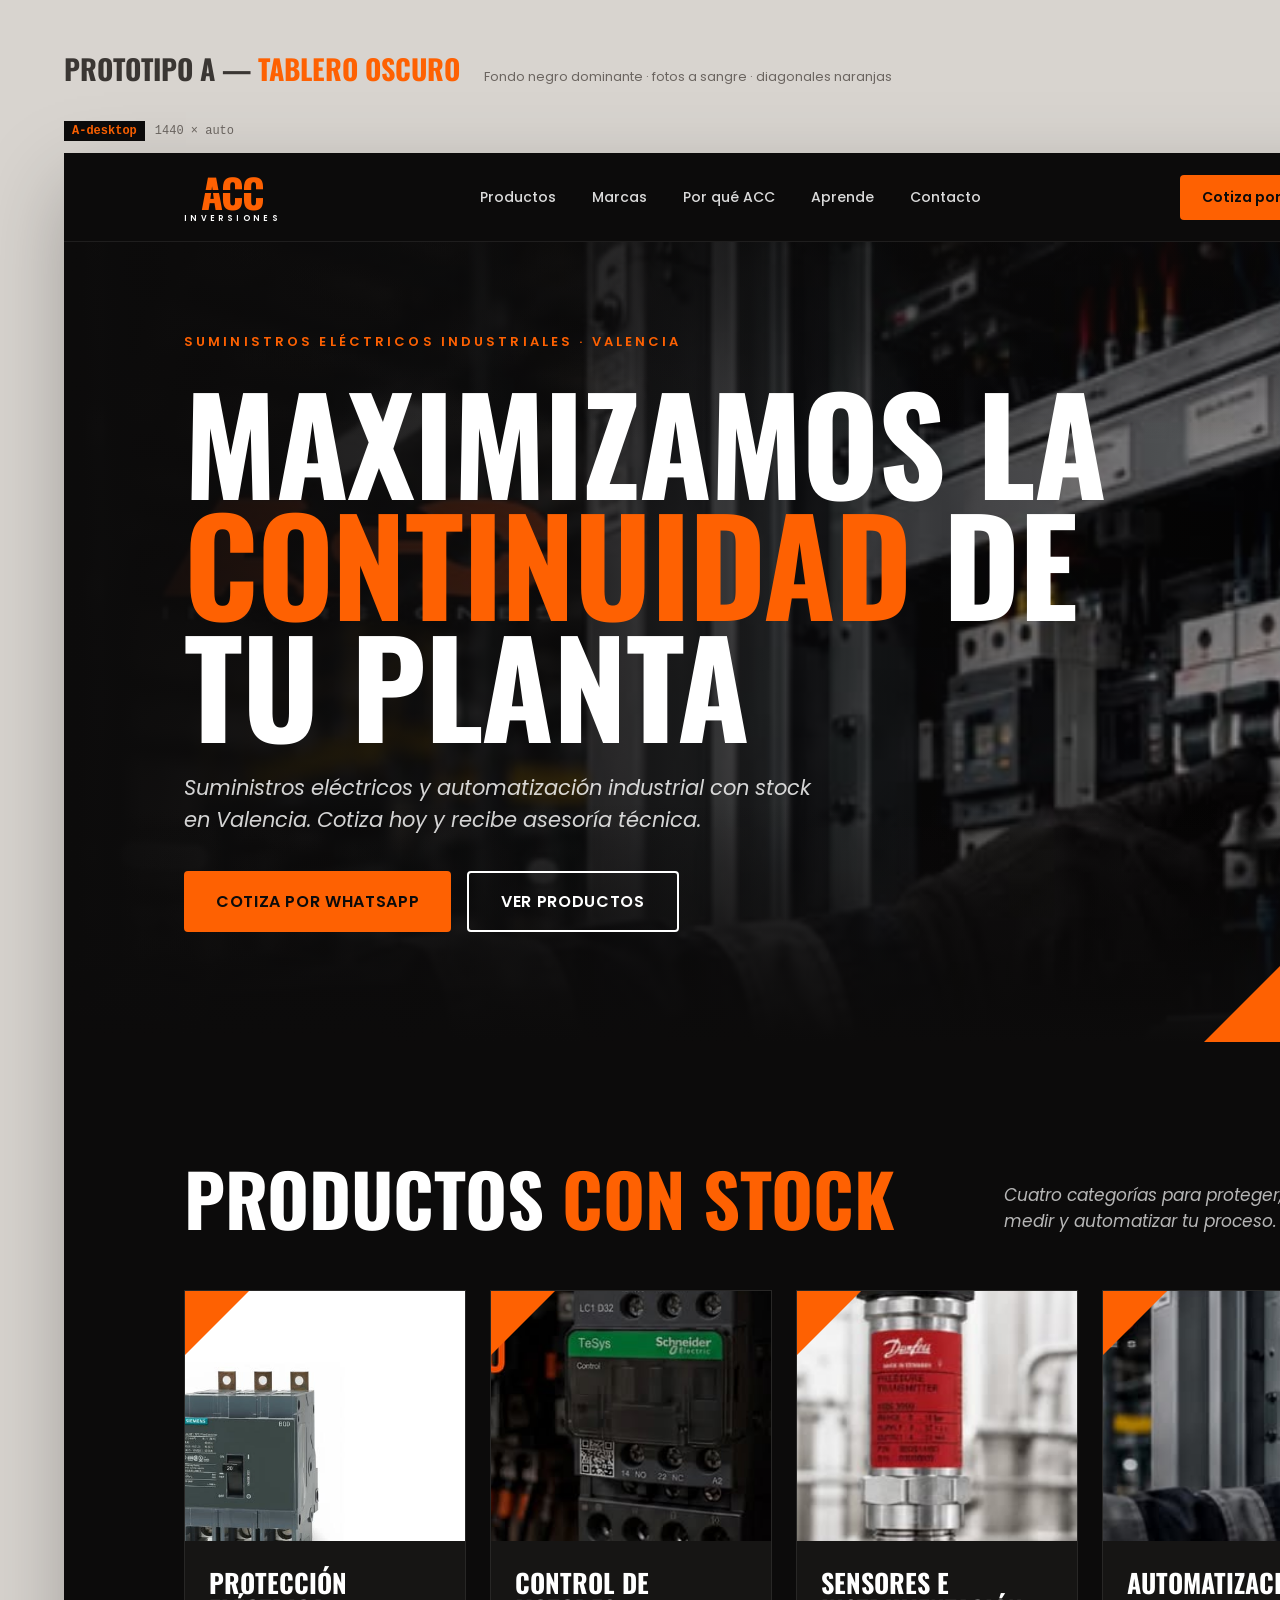
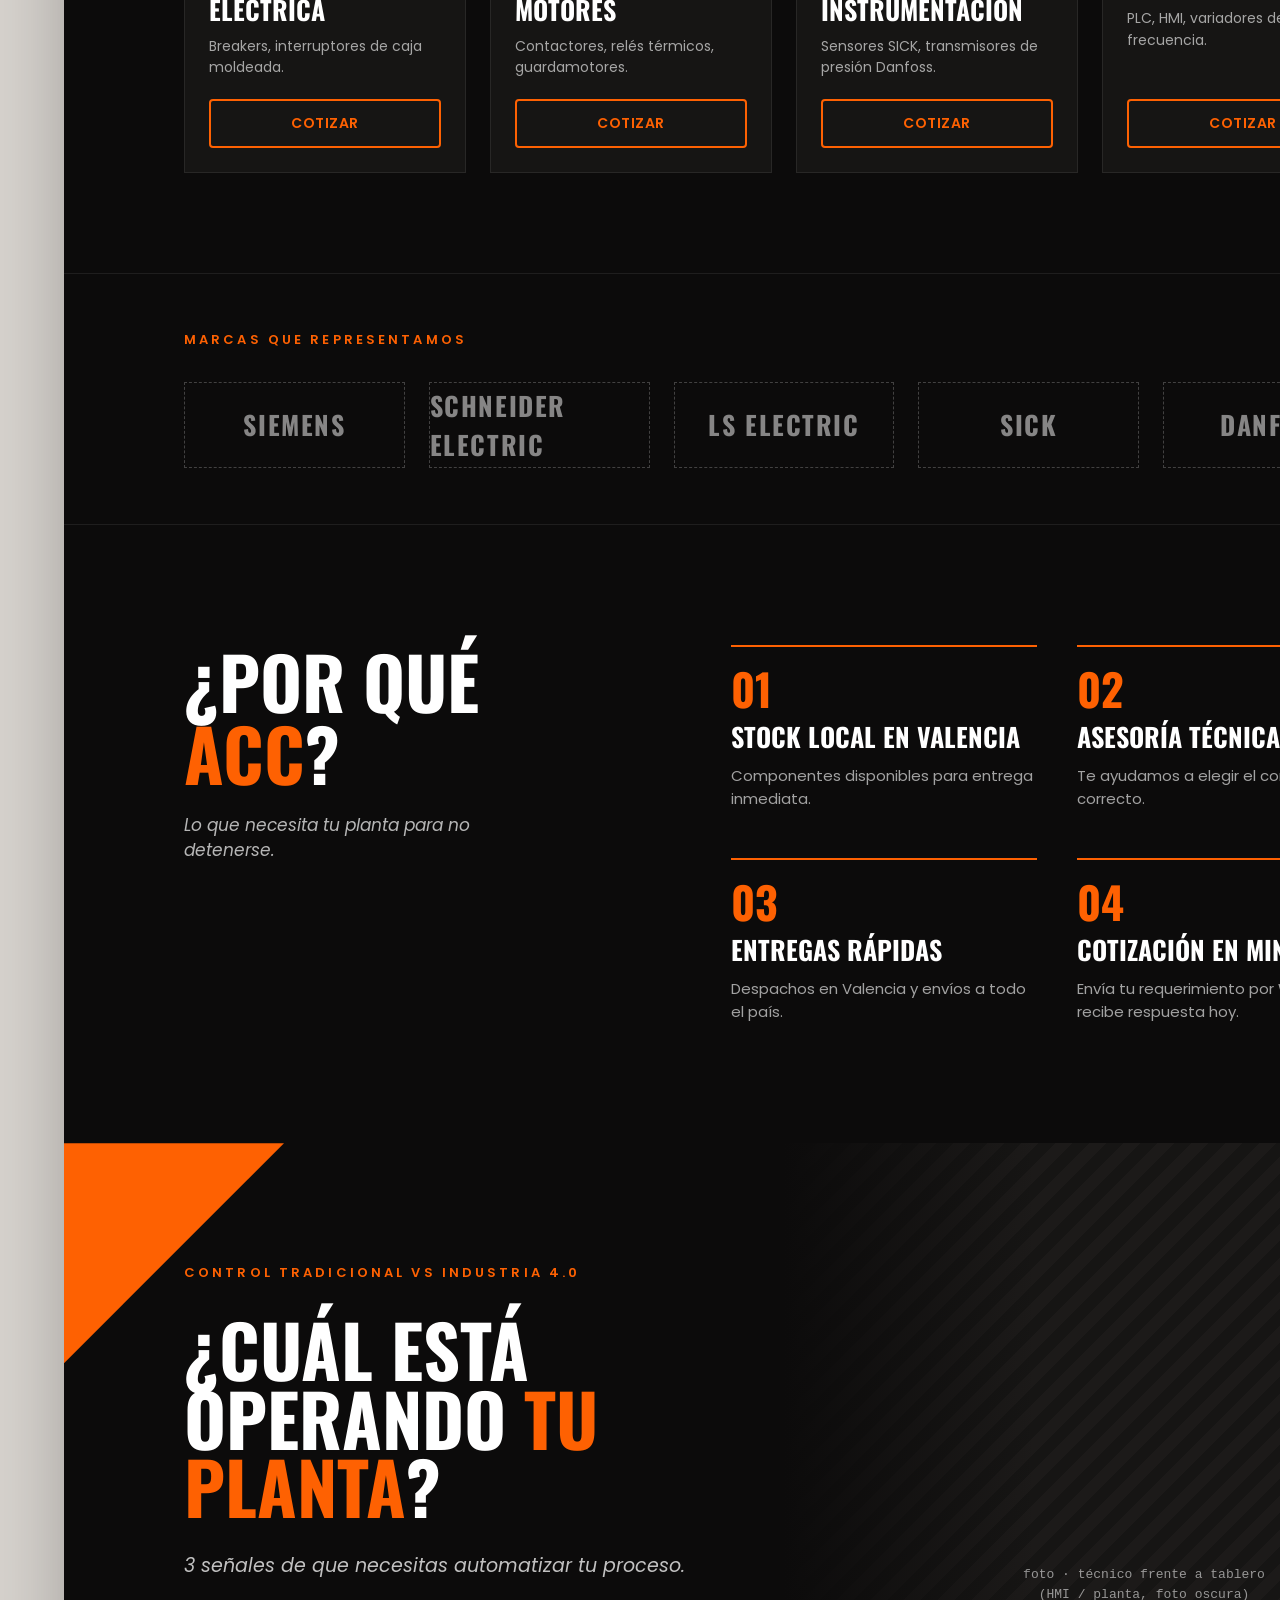
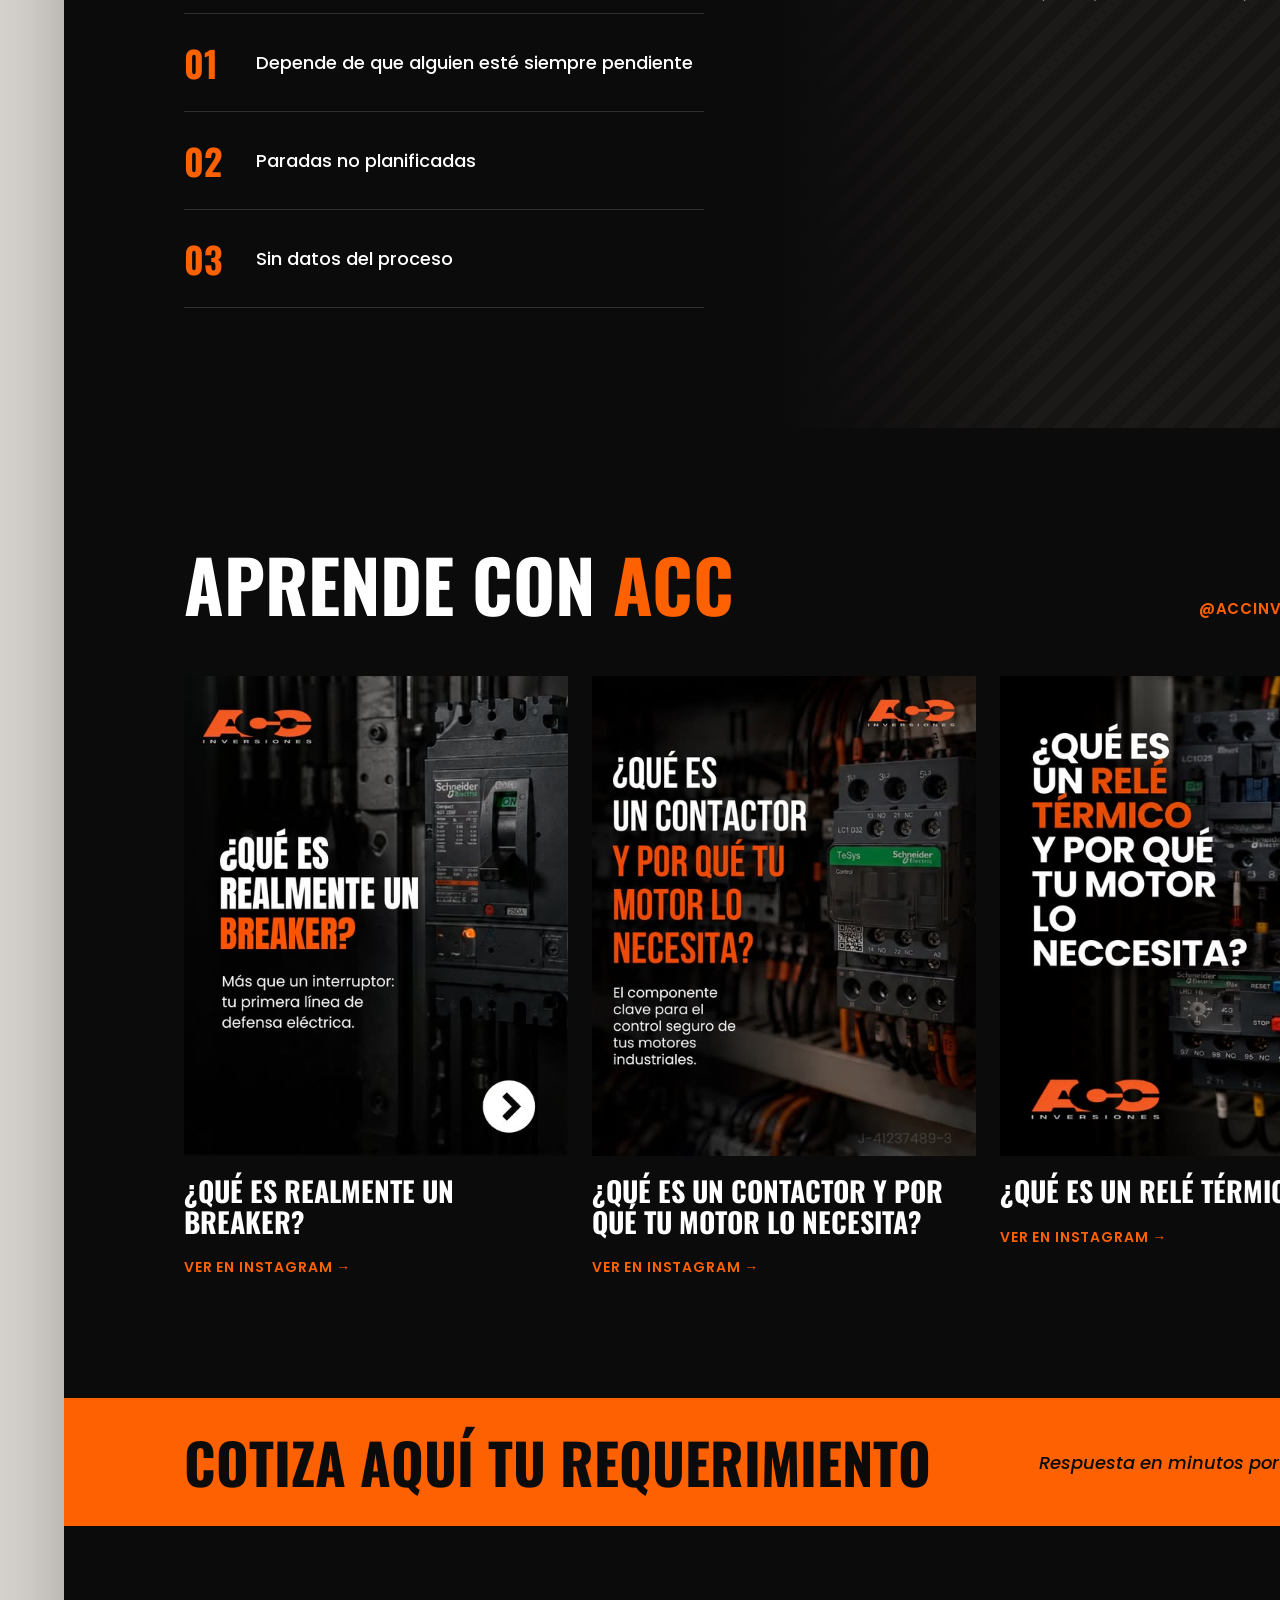
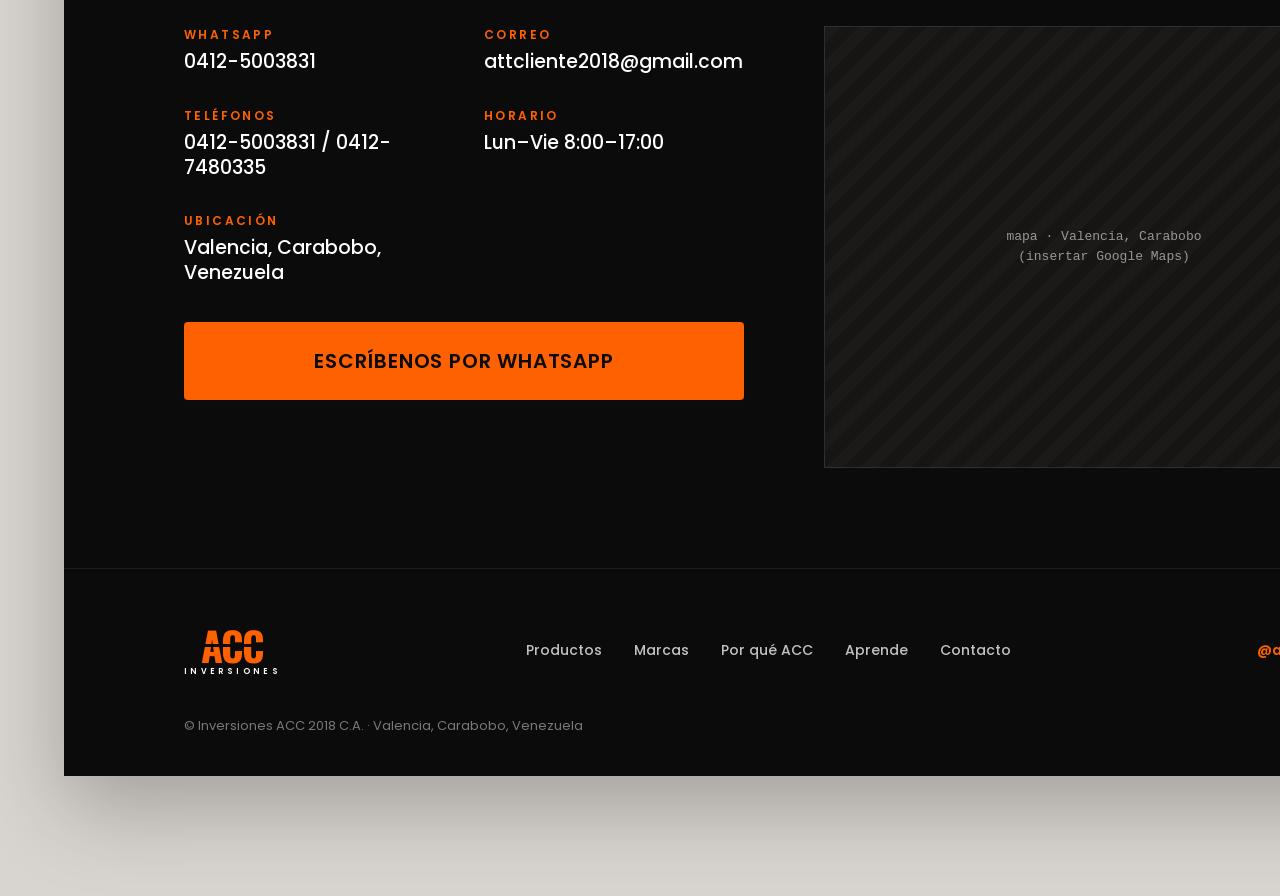
<file: design/reference.html>
<!DOCTYPE html>
<html><head>
<meta charset="utf-8">
<meta name="viewport" content="width=device-width, initial-scale=1">









<link rel="preconnect" href="https://fonts.googleapis.com"><link rel="preconnect" href="https://fonts.gstatic.com" crossorigin><link href="https://fonts.googleapis.com/css2?family=Oswald:wght@700&family=Poppins:ital,wght@0,400;0,500;0,600;1,400;1,500&display=swap" rel="stylesheet">

</head>
<body>

<helmet>
<title>ACC Landing A — design reference</title>
<link rel="preconnect" href="https://fonts.googleapis.com">

<style>
body{margin:0;background:#D8D4CF;font-family:Poppins,sans-serif;-webkit-font-smoothing:antialiased}
a{color:#FE6102;text-decoration:none}a:hover{color:#FF7E07}
</style>

<section style="padding:48px 64px 120px;display:flex;flex-direction:column;gap:32px">
  <div style="display:flex;align-items:baseline;gap:24px;font-family:Poppins;color:#3a3633">
    <div style="font-family:Oswald;font-weight:700;font-size:28px;text-transform:uppercase">Prototipo A — <span style="color:#FE6102">Tablero oscuro</span></div>
    <div style="font-size:13px;color:#6b6560">Fondo negro dominante · fotos a sangre · diagonales naranjas</div>
    <div style="margin-left:auto;display:flex;gap:16px;font-size:13px;font-weight:500;flex:none;white-space:nowrap"></div>
  </div>
  <div style="display:flex;gap:64px;align-items:flex-start">

    <!-- ================= A-DESKTOP ================= -->
    <div id="A-desktop" style="display:flex;flex-direction:column;gap:12px;flex:none">
      <div style="font-family:ui-monospace,Menlo,monospace;font-size:12px;color:#6b6560;display:flex;gap:10px;align-items:center"><span style="background:#0C0B0B;color:#FE6102;padding:3px 8px;font-weight:600">A-desktop</span>1440 × auto</div>
      <div data-screen-label="A-desktop" style="width:1440px;background:#0C0B0B;color:#fff;font-family:Poppins,sans-serif;overflow:hidden;box-shadow:0 30px 80px rgba(0,0,0,.25)">

        <!-- nav -->
        <div style="height:88px;padding:0 120px;display:flex;align-items:center;justify-content:space-between;border-bottom:1px solid rgba(255,255,255,.08);position:relative;z-index:2">
          <div style="display:flex;flex-direction:column;align-items:center;line-height:1">
            <div style="position:relative;font-family:Oswald;font-weight:700;font-size:40px;color:#FE6102;letter-spacing:-0.04em;line-height:1">ACC<div style="position:absolute;left:0;right:0;top:47%;height:3px;background:#0C0B0B"></div></div>
            <div style="font-size:8px;font-weight:600;letter-spacing:0.42em;color:#fff;margin-top:3px">INVERSIONES</div>
          </div>
          <div style="display:flex;gap:36px;font-size:14px;font-weight:500;color:rgba(255,255,255,.85)">
            <a href="#" style="color:inherit">Productos</a><a href="#" style="color:inherit">Marcas</a><a href="#" style="color:inherit">Por qué ACC</a><a href="#" style="color:inherit">Aprende</a><a href="#" style="color:inherit">Contacto</a>
          </div>
          <a href="#" style="background:#FE6102;color:#0C0B0B;font-weight:600;font-size:14px;padding:12px 22px;border-radius:4px">Cotiza por WhatsApp</a>
        </div>

        <!-- hero -->
        <div style="position:relative;height:800px;overflow:hidden">
          <img src="../img/tablero-control.jpg" alt="Tablero eléctrico industrial" style="position:absolute;inset:0;width:100%;height:100%;object-fit:cover;object-position:50% 0%">
          <div style="position:absolute;inset:0;background:linear-gradient(90deg,#0C0B0B 0%,rgba(12,11,11,.78) 38%,rgba(12,11,11,.1) 100%)"></div>
          <div style="position:absolute;inset:0;background:linear-gradient(180deg,rgba(12,11,11,.45) 0%,rgba(12,11,11,0) 25%,rgba(12,11,11,0) 70%,#0C0B0B 100%)"></div>
          <div style="position:absolute;left:120px;bottom:110px;max-width:980px;display:flex;flex-direction:column;gap:28px">
            <div style="font-size:13px;font-weight:600;letter-spacing:0.24em;color:#FE6102;text-transform:uppercase">Suministros eléctricos industriales · Valencia</div>
            <h1 style="margin:0;font-family:Oswald;font-weight:700;font-size:132px;line-height:0.92;text-transform:uppercase;letter-spacing:-0.01em">Maximizamos la <span style="color:#FE6102">continuidad</span> de tu planta</h1>
            <p style="margin:0;font-style:italic;font-size:21px;line-height:1.5;color:rgba(255,255,255,.82);max-width:640px">Suministros eléctricos y automatización industrial con stock en Valencia. Cotiza hoy y recibe asesoría técnica.</p>
            <div style="display:flex;gap:16px;margin-top:8px">
              <a href="#" style="background:#FE6102;color:#0C0B0B;font-weight:600;font-size:16px;padding:18px 32px;border-radius:4px;text-transform:uppercase;letter-spacing:0.04em">Cotiza por WhatsApp</a>
              <a href="#" style="border:2px solid #fff;color:#fff;font-weight:600;font-size:16px;padding:16px 32px;border-radius:4px;text-transform:uppercase;letter-spacing:0.04em">Ver productos</a>
            </div>
          </div>
          <div style="position:absolute;right:0;bottom:0;width:300px;height:300px;background:#FE6102;clip-path:polygon(100% 0,100% 100%,0 100%)"></div>
        </div>

        <!-- productos -->
        <div style="padding:120px 120px 100px;display:flex;flex-direction:column;gap:56px">
          <div style="display:flex;justify-content:space-between;align-items:flex-end;gap:40px">
            <h2 style="margin:0;font-family:Oswald;font-weight:700;font-size:72px;line-height:1;text-transform:uppercase">Productos <span style="color:#FE6102">con stock</span></h2>
            <p style="margin:0;font-style:italic;font-size:17px;color:rgba(255,255,255,.7);max-width:380px;line-height:1.5">Cuatro categorías para proteger, controlar, medir y automatizar tu proceso.</p>
          </div>
          <div style="display:grid;grid-template-columns:repeat(4,minmax(0,1fr));gap:24px">
            
              <div style="background:#161514;border:1px solid rgba(255,255,255,.08);position:relative;overflow:hidden;display:flex;flex-direction:column">
                <div style="height:250px;overflow:hidden;background:#E9E5E1;position:relative"><img src="../img/breaker-caja-moldeada.jpg" alt="Protección eléctrica" style="width:100%;height:100%;object-fit:cover;transform:scale(1.15);transform-origin:50% 60%"></div>
                <div style="position:absolute;top:0;left:0;width:64px;height:64px;background:#FE6102;clip-path:polygon(0 0,100% 0,0 100%)"></div>
                <div style="padding:28px 24px 24px;display:flex;flex-direction:column;gap:12px;flex:1">
                  <div style="font-family:Oswald;font-weight:700;font-size:26px;line-height:1.05;text-transform:uppercase">Protección eléctrica</div>
                  <div style="font-size:14px;line-height:1.55;color:rgba(255,255,255,.62);flex:1">Breakers, interruptores de caja moldeada.</div>
                  <a href="#" style="border:2px solid #FE6102;color:#FE6102;font-weight:600;font-size:14px;padding:12px;text-align:center;border-radius:4px;text-transform:uppercase;letter-spacing:0.04em;margin-top:8px">Cotizar</a>
                </div>
              </div>
            
              <div style="background:#161514;border:1px solid rgba(255,255,255,.08);position:relative;overflow:hidden;display:flex;flex-direction:column">
                <div style="height:250px;overflow:hidden;background:#E9E5E1;position:relative"><img src="../img/contactor.jpg" alt="Control de motores" style="width:100%;height:100%;object-fit:cover;transform:scale(1.9);transform-origin:100% 45%"></div>
                <div style="position:absolute;top:0;left:0;width:64px;height:64px;background:#FE6102;clip-path:polygon(0 0,100% 0,0 100%)"></div>
                <div style="padding:28px 24px 24px;display:flex;flex-direction:column;gap:12px;flex:1">
                  <div style="font-family:Oswald;font-weight:700;font-size:26px;line-height:1.05;text-transform:uppercase">Control de motores</div>
                  <div style="font-size:14px;line-height:1.55;color:rgba(255,255,255,.62);flex:1">Contactores, relés térmicos, guardamotores.</div>
                  <a href="#" style="border:2px solid #FE6102;color:#FE6102;font-weight:600;font-size:14px;padding:12px;text-align:center;border-radius:4px;text-transform:uppercase;letter-spacing:0.04em;margin-top:8px">Cotizar</a>
                </div>
              </div>
            
              <div style="background:#161514;border:1px solid rgba(255,255,255,.08);position:relative;overflow:hidden;display:flex;flex-direction:column">
                <div style="height:250px;overflow:hidden;background:#E9E5E1;position:relative"><img src="../img/transmisor-presion.jpg" alt="Sensores e instrumentación" style="width:100%;height:100%;object-fit:cover;transform:scale(2.3);transform-origin:72% 100%"></div>
                <div style="position:absolute;top:0;left:0;width:64px;height:64px;background:#FE6102;clip-path:polygon(0 0,100% 0,0 100%)"></div>
                <div style="padding:28px 24px 24px;display:flex;flex-direction:column;gap:12px;flex:1">
                  <div style="font-family:Oswald;font-weight:700;font-size:26px;line-height:1.05;text-transform:uppercase">Sensores e instrumentación</div>
                  <div style="font-size:14px;line-height:1.55;color:rgba(255,255,255,.62);flex:1">Sensores SICK, transmisores de presión Danfoss.</div>
                  <a href="#" style="border:2px solid #FE6102;color:#FE6102;font-weight:600;font-size:14px;padding:12px;text-align:center;border-radius:4px;text-transform:uppercase;letter-spacing:0.04em;margin-top:8px">Cotizar</a>
                </div>
              </div>
            
              <div style="background:#161514;border:1px solid rgba(255,255,255,.08);position:relative;overflow:hidden;display:flex;flex-direction:column">
                <div style="height:250px;overflow:hidden;background:#E9E5E1;position:relative"><img src="../img/tablero-control.jpg" alt="Automatización" style="width:100%;height:100%;object-fit:cover;transform:scale(2.4);transform-origin:50% 0%"></div>
                <div style="position:absolute;top:0;left:0;width:64px;height:64px;background:#FE6102;clip-path:polygon(0 0,100% 0,0 100%)"></div>
                <div style="padding:28px 24px 24px;display:flex;flex-direction:column;gap:12px;flex:1">
                  <div style="font-family:Oswald;font-weight:700;font-size:26px;line-height:1.05;text-transform:uppercase">Automatización</div>
                  <div style="font-size:14px;line-height:1.55;color:rgba(255,255,255,.62);flex:1">PLC, HMI, variadores de frecuencia.</div>
                  <a href="#" style="border:2px solid #FE6102;color:#FE6102;font-weight:600;font-size:14px;padding:12px;text-align:center;border-radius:4px;text-transform:uppercase;letter-spacing:0.04em;margin-top:8px">Cotizar</a>
                </div>
              </div>
            
          </div>
        </div>

        <!-- marcas -->
        <div style="padding:56px 120px;border-top:1px solid rgba(255,255,255,.08);border-bottom:1px solid rgba(255,255,255,.08);display:flex;flex-direction:column;gap:32px">
          <div style="font-size:13px;font-weight:600;letter-spacing:0.24em;color:#FE6102;text-transform:uppercase">Marcas que representamos</div>
          <div style="display:flex;justify-content:space-between;gap:24px">
            
              <div style="flex:1;height:84px;border:1px dashed rgba(255,255,255,.22);display:flex;align-items:center;justify-content:center;font-family:Oswald;font-weight:700;font-size:26px;letter-spacing:0.06em;text-transform:uppercase;color:rgba(255,255,255,.5)">Siemens</div>
            
              <div style="flex:1;height:84px;border:1px dashed rgba(255,255,255,.22);display:flex;align-items:center;justify-content:center;font-family:Oswald;font-weight:700;font-size:26px;letter-spacing:0.06em;text-transform:uppercase;color:rgba(255,255,255,.5)">Schneider Electric</div>
            
              <div style="flex:1;height:84px;border:1px dashed rgba(255,255,255,.22);display:flex;align-items:center;justify-content:center;font-family:Oswald;font-weight:700;font-size:26px;letter-spacing:0.06em;text-transform:uppercase;color:rgba(255,255,255,.5)">LS Electric</div>
            
              <div style="flex:1;height:84px;border:1px dashed rgba(255,255,255,.22);display:flex;align-items:center;justify-content:center;font-family:Oswald;font-weight:700;font-size:26px;letter-spacing:0.06em;text-transform:uppercase;color:rgba(255,255,255,.5)">SICK</div>
            
              <div style="flex:1;height:84px;border:1px dashed rgba(255,255,255,.22);display:flex;align-items:center;justify-content:center;font-family:Oswald;font-weight:700;font-size:26px;letter-spacing:0.06em;text-transform:uppercase;color:rgba(255,255,255,.5)">Danfoss</div>
            
          </div>
        </div>

        <!-- por qué -->
        <div style="padding:120px;display:grid;grid-template-columns:1fr 1.4fr;gap:80px;position:relative">
          <div style="display:flex;flex-direction:column;gap:24px">
            <h2 style="margin:0;font-family:Oswald;font-weight:700;font-size:72px;line-height:1;text-transform:uppercase">¿Por qué <span style="color:#FE6102">ACC</span>?</h2>
            <p style="margin:0;font-style:italic;font-size:17px;color:rgba(255,255,255,.7);line-height:1.5;max-width:360px">Lo que necesita tu planta para no detenerse.</p>
          </div>
          <div style="display:grid;grid-template-columns:1fr 1fr;gap:48px 40px">
            
              <div style="display:flex;flex-direction:column;gap:12px;border-top:2px solid #FE6102;padding-top:20px">
                <div style="font-family:Oswald;font-weight:700;font-size:44px;color:#FE6102;line-height:1">01</div>
                <div style="font-family:Oswald;font-weight:700;font-size:26px;line-height:1.1;text-transform:uppercase">Stock local en Valencia</div>
                <div style="font-size:15px;line-height:1.55;color:rgba(255,255,255,.62)">Componentes disponibles para entrega inmediata.</div>
              </div>
            
              <div style="display:flex;flex-direction:column;gap:12px;border-top:2px solid #FE6102;padding-top:20px">
                <div style="font-family:Oswald;font-weight:700;font-size:44px;color:#FE6102;line-height:1">02</div>
                <div style="font-family:Oswald;font-weight:700;font-size:26px;line-height:1.1;text-transform:uppercase">Asesoría técnica</div>
                <div style="font-size:15px;line-height:1.55;color:rgba(255,255,255,.62)">Te ayudamos a elegir el componente correcto.</div>
              </div>
            
              <div style="display:flex;flex-direction:column;gap:12px;border-top:2px solid #FE6102;padding-top:20px">
                <div style="font-family:Oswald;font-weight:700;font-size:44px;color:#FE6102;line-height:1">03</div>
                <div style="font-family:Oswald;font-weight:700;font-size:26px;line-height:1.1;text-transform:uppercase">Entregas rápidas</div>
                <div style="font-size:15px;line-height:1.55;color:rgba(255,255,255,.62)">Despachos en Valencia y envíos a todo el país.</div>
              </div>
            
              <div style="display:flex;flex-direction:column;gap:12px;border-top:2px solid #FE6102;padding-top:20px">
                <div style="font-family:Oswald;font-weight:700;font-size:44px;color:#FE6102;line-height:1">04</div>
                <div style="font-family:Oswald;font-weight:700;font-size:26px;line-height:1.1;text-transform:uppercase">Cotización en minutos</div>
                <div style="font-size:15px;line-height:1.55;color:rgba(255,255,255,.62)">Envía tu requerimiento por WhatsApp y recibe respuesta hoy.</div>
              </div>
            
          </div>
        </div>

        <!-- comparativo -->
        <div style="position:relative;overflow:hidden;display:grid;grid-template-columns:1fr 1fr;min-height:720px">
          <div style="position:absolute;top:0;left:0;width:220px;height:220px;background:#FE6102;clip-path:polygon(0 0,100% 0,0 100%)"></div>
          <div style="padding:120px 80px 120px 120px;display:flex;flex-direction:column;gap:32px;justify-content:center">
            <div style="font-size:13px;font-weight:600;letter-spacing:0.24em;color:#FE6102;text-transform:uppercase">Control tradicional vs Industria 4.0</div>
            <h2 style="margin:0;font-family:Oswald;font-weight:700;font-size:72px;line-height:0.95;text-transform:uppercase">¿Cuál está operando <span style="color:#FE6102">tu planta</span>?</h2>
            <p style="margin:0;font-style:italic;font-size:19px;color:rgba(255,255,255,.75);line-height:1.5">3 señales de que necesitas automatizar tu proceso.</p>
            <div style="display:flex;flex-direction:column;border-top:1px solid rgba(255,255,255,.15)">
              
                <div style="display:flex;gap:24px;align-items:center;padding:22px 0;border-bottom:1px solid rgba(255,255,255,.15)">
                  <div style="font-family:Oswald;font-weight:700;font-size:36px;color:#FE6102;width:48px;flex:none">01</div>
                  <div style="font-size:18px;font-weight:500">Depende de que alguien esté siempre pendiente</div>
                </div>
              
                <div style="display:flex;gap:24px;align-items:center;padding:22px 0;border-bottom:1px solid rgba(255,255,255,.15)">
                  <div style="font-family:Oswald;font-weight:700;font-size:36px;color:#FE6102;width:48px;flex:none">02</div>
                  <div style="font-size:18px;font-weight:500">Paradas no planificadas</div>
                </div>
              
                <div style="display:flex;gap:24px;align-items:center;padding:22px 0;border-bottom:1px solid rgba(255,255,255,.15)">
                  <div style="font-family:Oswald;font-weight:700;font-size:36px;color:#FE6102;width:48px;flex:none">03</div>
                  <div style="font-size:18px;font-weight:500">Sin datos del proceso</div>
                </div>
              
            </div>
          </div>
          <div style="position:relative;overflow:hidden">
            <div style="width:100%;height:100%;display:flex;align-items:center;justify-content:center;text-align:center;line-height:1.6;font-family:ui-monospace,Menlo,monospace;font-size:13px;background:repeating-linear-gradient(135deg,#1c1a19 0 12px,#161514 12px 24px);color:rgba(255,255,255,.55)">foto · técnico frente a tablero<br>(HMI / planta, foto oscura)</div>
            <div style="position:absolute;inset:0;background:linear-gradient(90deg,#0C0B0B 0%,rgba(12,11,11,0) 35%)"></div>
            <div style="position:absolute;right:0;bottom:0;width:180px;height:180px;background:#FE6102;clip-path:polygon(100% 0,100% 100%,0 100%)"></div>
          </div>
        </div>

        <!-- aprende -->
        <div style="padding:120px;display:flex;flex-direction:column;gap:56px">
          <div style="display:flex;justify-content:space-between;align-items:flex-end;gap:40px">
            <h2 style="margin:0;font-family:Oswald;font-weight:700;font-size:72px;line-height:1;text-transform:uppercase">Aprende con <span style="color:#FE6102">ACC</span></h2>
            <a href="#" style="font-size:15px;font-weight:600;color:#FE6102;text-transform:uppercase;letter-spacing:0.06em">@accinversiones →</a>
          </div>
          <div style="display:grid;grid-template-columns:repeat(3,minmax(0,1fr));gap:24px">
            
              <a href="#" style="display:flex;flex-direction:column;gap:20px;color:#fff">
                <div style="aspect-ratio:4/5;overflow:hidden;background:#161514"><img src="../img/breaker-negro.jpg" alt="¿Qué es realmente un breaker?" style="width:100%;height:100%;object-fit:cover"></div>
                <div style="font-family:Oswald;font-weight:700;font-size:28px;line-height:1.1;text-transform:uppercase">¿Qué es realmente un breaker?</div>
                <div style="font-size:14px;font-weight:600;color:#FE6102;letter-spacing:0.06em;text-transform:uppercase">Ver en Instagram →</div>
              </a>
            
              <a href="#" style="display:flex;flex-direction:column;gap:20px;color:#fff">
                <div style="aspect-ratio:4/5;overflow:hidden;background:#161514"><img src="../img/contactor.jpg" alt="¿Qué es un contactor y por qué tu motor lo necesita?" style="width:100%;height:100%;object-fit:cover"></div>
                <div style="font-family:Oswald;font-weight:700;font-size:28px;line-height:1.1;text-transform:uppercase">¿Qué es un contactor y por qué tu motor lo necesita?</div>
                <div style="font-size:14px;font-weight:600;color:#FE6102;letter-spacing:0.06em;text-transform:uppercase">Ver en Instagram →</div>
              </a>
            
              <a href="#" style="display:flex;flex-direction:column;gap:20px;color:#fff">
                <div style="aspect-ratio:4/5;overflow:hidden;background:#161514"><img src="../img/rele-termico.jpg" alt="¿Qué es un relé térmico?" style="width:100%;height:100%;object-fit:cover"></div>
                <div style="font-family:Oswald;font-weight:700;font-size:28px;line-height:1.1;text-transform:uppercase">¿Qué es un relé térmico?</div>
                <div style="font-size:14px;font-weight:600;color:#FE6102;letter-spacing:0.06em;text-transform:uppercase">Ver en Instagram →</div>
              </a>
            
          </div>
        </div>

        <!-- contacto -->
        <div style="background:#FE6102;color:#0C0B0B;padding:36px 120px;display:flex;justify-content:space-between;align-items:center;gap:40px">
          <div style="font-family:Oswald;font-weight:700;font-size:56px;line-height:1;text-transform:uppercase">Cotiza aquí tu requerimiento</div>
          <div style="font-style:italic;font-size:18px;font-weight:500">Respuesta en minutos por WhatsApp.</div>
        </div>
        <div style="padding:100px 120px;display:grid;grid-template-columns:1fr 1fr;gap:80px">
          <div style="display:flex;flex-direction:column;gap:36px">
            <div style="display:grid;grid-template-columns:1fr 1fr;gap:32px 40px">
              
                <div style="display:flex;flex-direction:column;gap:6px">
                  <div style="font-size:12px;font-weight:600;letter-spacing:0.2em;color:#FE6102;text-transform:uppercase">WhatsApp</div>
                  <div style="font-size:19px;font-weight:500;line-height:1.3">0412-5003831</div>
                </div>
              
                <div style="display:flex;flex-direction:column;gap:6px">
                  <div style="font-size:12px;font-weight:600;letter-spacing:0.2em;color:#FE6102;text-transform:uppercase">Correo</div>
                  <div style="font-size:19px;font-weight:500;line-height:1.3">attcliente2018@gmail.com</div>
                </div>
              
                <div style="display:flex;flex-direction:column;gap:6px">
                  <div style="font-size:12px;font-weight:600;letter-spacing:0.2em;color:#FE6102;text-transform:uppercase">Teléfonos</div>
                  <div style="font-size:19px;font-weight:500;line-height:1.3">0412-5003831 / 0412-7480335</div>
                </div>
              
                <div style="display:flex;flex-direction:column;gap:6px">
                  <div style="font-size:12px;font-weight:600;letter-spacing:0.2em;color:#FE6102;text-transform:uppercase">Horario</div>
                  <div style="font-size:19px;font-weight:500;line-height:1.3">Lun–Vie 8:00–17:00</div>
                </div>
              
                <div style="display:flex;flex-direction:column;gap:6px">
                  <div style="font-size:12px;font-weight:600;letter-spacing:0.2em;color:#FE6102;text-transform:uppercase">Ubicación</div>
                  <div style="font-size:19px;font-weight:500;line-height:1.3">Valencia, Carabobo, Venezuela</div>
                </div>
              
            </div>
            <a href="#" style="background:#FE6102;color:#0C0B0B;font-weight:600;font-size:20px;padding:24px 40px;border-radius:4px;text-transform:uppercase;letter-spacing:0.04em;text-align:center">Escríbenos por WhatsApp</a>
          </div>
          <div style="position:relative;height:440px;background:repeating-linear-gradient(135deg,#1c1a19 0 12px,#161514 12px 24px);border:1px solid rgba(255,255,255,.1);display:flex;align-items:center;justify-content:center;font-family:ui-monospace,Menlo,monospace;font-size:13px;color:rgba(255,255,255,.55);text-align:center;line-height:1.6">mapa · Valencia, Carabobo<br>(insertar Google Maps)</div>
        </div>

        <!-- footer -->
        <div style="border-top:1px solid rgba(255,255,255,.08);padding:56px 120px 40px;display:flex;flex-direction:column;gap:40px">
          <div style="display:flex;justify-content:space-between;align-items:center">
            <div style="display:flex;flex-direction:column;align-items:center;line-height:1">
              <div style="position:relative;font-family:Oswald;font-weight:700;font-size:40px;color:#FE6102;letter-spacing:-0.04em;line-height:1">ACC<div style="position:absolute;left:0;right:0;top:47%;height:3px;background:#0C0B0B"></div></div>
              <div style="font-size:8px;font-weight:600;letter-spacing:0.42em;color:#fff;margin-top:3px">INVERSIONES</div>
            </div>
            <div style="display:flex;gap:32px;font-size:14px;font-weight:500;color:rgba(255,255,255,.75)"><a href="#" style="color:inherit">Productos</a><a href="#" style="color:inherit">Marcas</a><a href="#" style="color:inherit">Por qué ACC</a><a href="#" style="color:inherit">Aprende</a><a href="#" style="color:inherit">Contacto</a></div>
            <a href="#" style="font-size:14px;font-weight:600;color:#FE6102">@accinversiones</a>
          </div>
          <div style="font-size:13px;color:rgba(255,255,255,.45)">© Inversiones ACC 2018 C.A. · Valencia, Carabobo, Venezuela</div>
        </div>
      </div>
    </div>

    <!-- ================= A-MOBILE ================= -->
    
    <div id="A-mobile" style="display:flex;flex-direction:column;gap:12px;flex:none">
      <div style="font-family:ui-monospace,Menlo,monospace;font-size:12px;color:#6b6560;display:flex;gap:10px;align-items:center"><span style="background:#0C0B0B;color:#FE6102;padding:3px 8px;font-weight:600">A-mobile</span>390 × auto</div>
      <div data-screen-label="A-mobile" style="width:390px;background:#0C0B0B;color:#fff;font-family:Poppins,sans-serif;overflow:hidden;box-shadow:0 30px 80px rgba(0,0,0,.25)">
        <div style="height:64px;padding:0 20px;display:flex;align-items:center;justify-content:space-between;border-bottom:1px solid rgba(255,255,255,.08);position:relative;z-index:2">
          <div style="display:flex;flex-direction:column;align-items:center;line-height:1">
            <div style="position:relative;font-family:Oswald;font-weight:700;font-size:30px;color:#FE6102;letter-spacing:-0.04em;line-height:1">ACC<div style="position:absolute;left:0;right:0;top:47%;height:2px;background:#0C0B0B"></div></div>
            <div style="font-size:6px;font-weight:600;letter-spacing:0.42em;color:#fff;margin-top:2px">INVERSIONES</div>
          </div>
          <div style="display:flex;flex-direction:column;gap:5px;width:24px"><div style="height:2px;background:#fff"></div><div style="height:2px;background:#fff"></div><div style="height:2px;background:#FE6102;width:14px"></div></div>
        </div>
        <div style="position:relative;height:640px;overflow:hidden">
          <img src="../img/tablero-control.jpg" alt="Tablero eléctrico" style="position:absolute;inset:0;width:100%;height:100%;object-fit:cover;object-position:50% 0%;transform:scale(1.6);transform-origin:50% 0%">
          <div style="position:absolute;inset:0;background:linear-gradient(180deg,rgba(12,11,11,.55) 0%,rgba(12,11,11,.2) 30%,rgba(12,11,11,.92) 62%,#0C0B0B 100%)"></div>
          <div style="position:absolute;left:20px;right:20px;bottom:36px;display:flex;flex-direction:column;gap:18px">
            <div style="font-size:11px;font-weight:600;letter-spacing:0.22em;color:#FE6102;text-transform:uppercase">Suministros eléctricos · Valencia</div>
            <h1 style="margin:0;font-family:Oswald;font-weight:700;font-size:58px;line-height:0.94;text-transform:uppercase">Maximizamos la <span style="color:#FE6102">continuidad</span> de tu planta</h1>
            <p style="margin:0;font-style:italic;font-size:15px;line-height:1.5;color:rgba(255,255,255,.82)">Suministros eléctricos y automatización industrial con stock en Valencia. Cotiza hoy y recibe asesoría técnica.</p>
            <div style="display:flex;flex-direction:column;gap:10px;margin-top:4px">
              <a href="#" style="background:#FE6102;color:#0C0B0B;font-weight:600;font-size:14px;padding:16px;border-radius:4px;text-transform:uppercase;letter-spacing:0.04em;text-align:center">Cotiza por WhatsApp</a>
              <a href="#" style="border:2px solid #fff;color:#fff;font-weight:600;font-size:14px;padding:14px;border-radius:4px;text-transform:uppercase;letter-spacing:0.04em;text-align:center">Ver productos</a>
            </div>
          </div>
          <div style="position:absolute;right:0;top:0;width:90px;height:90px;background:#FE6102;clip-path:polygon(0 0,100% 0,100% 100%)"></div>
        </div>
        <div style="padding:64px 20px 48px;display:flex;flex-direction:column;gap:28px">
          <h2 style="margin:0;font-family:Oswald;font-weight:700;font-size:40px;line-height:1;text-transform:uppercase">Productos <span style="color:#FE6102">con stock</span></h2>
          <div style="display:flex;flex-direction:column;gap:12px">
            
              <div style="background:#161514;border:1px solid rgba(255,255,255,.08);position:relative;overflow:hidden;display:grid;grid-template-columns:120px 1fr">
                <div style="overflow:hidden;background:#E9E5E1;min-height:150px"><img src="../img/breaker-caja-moldeada.jpg" alt="Protección eléctrica" style="width:100%;height:100%;object-fit:cover;transform:scale(1.15);transform-origin:50% 60%"></div>
                <div style="position:absolute;top:0;left:0;width:32px;height:32px;background:#FE6102;clip-path:polygon(0 0,100% 0,0 100%)"></div>
                <div style="padding:16px;display:flex;flex-direction:column;gap:8px">
                  <div style="font-family:Oswald;font-weight:700;font-size:19px;line-height:1.05;text-transform:uppercase">Protección eléctrica</div>
                  <div style="font-size:12px;line-height:1.5;color:rgba(255,255,255,.62);flex:1">Breakers, interruptores de caja moldeada.</div>
                  <a href="#" style="color:#FE6102;font-weight:600;font-size:12px;text-transform:uppercase;letter-spacing:0.06em">Cotizar →</a>
                </div>
              </div>
            
              <div style="background:#161514;border:1px solid rgba(255,255,255,.08);position:relative;overflow:hidden;display:grid;grid-template-columns:120px 1fr">
                <div style="overflow:hidden;background:#E9E5E1;min-height:150px"><img src="../img/contactor.jpg" alt="Control de motores" style="width:100%;height:100%;object-fit:cover;transform:scale(1.9);transform-origin:100% 45%"></div>
                <div style="position:absolute;top:0;left:0;width:32px;height:32px;background:#FE6102;clip-path:polygon(0 0,100% 0,0 100%)"></div>
                <div style="padding:16px;display:flex;flex-direction:column;gap:8px">
                  <div style="font-family:Oswald;font-weight:700;font-size:19px;line-height:1.05;text-transform:uppercase">Control de motores</div>
                  <div style="font-size:12px;line-height:1.5;color:rgba(255,255,255,.62);flex:1">Contactores, relés térmicos, guardamotores.</div>
                  <a href="#" style="color:#FE6102;font-weight:600;font-size:12px;text-transform:uppercase;letter-spacing:0.06em">Cotizar →</a>
                </div>
              </div>
            
              <div style="background:#161514;border:1px solid rgba(255,255,255,.08);position:relative;overflow:hidden;display:grid;grid-template-columns:120px 1fr">
                <div style="overflow:hidden;background:#E9E5E1;min-height:150px"><img src="../img/transmisor-presion.jpg" alt="Sensores e instrumentación" style="width:100%;height:100%;object-fit:cover;transform:scale(2.3);transform-origin:72% 100%"></div>
                <div style="position:absolute;top:0;left:0;width:32px;height:32px;background:#FE6102;clip-path:polygon(0 0,100% 0,0 100%)"></div>
                <div style="padding:16px;display:flex;flex-direction:column;gap:8px">
                  <div style="font-family:Oswald;font-weight:700;font-size:19px;line-height:1.05;text-transform:uppercase">Sensores e instrumentación</div>
                  <div style="font-size:12px;line-height:1.5;color:rgba(255,255,255,.62);flex:1">Sensores SICK, transmisores de presión Danfoss.</div>
                  <a href="#" style="color:#FE6102;font-weight:600;font-size:12px;text-transform:uppercase;letter-spacing:0.06em">Cotizar →</a>
                </div>
              </div>
            
              <div style="background:#161514;border:1px solid rgba(255,255,255,.08);position:relative;overflow:hidden;display:grid;grid-template-columns:120px 1fr">
                <div style="overflow:hidden;background:#E9E5E1;min-height:150px"><img src="../img/tablero-control.jpg" alt="Automatización" style="width:100%;height:100%;object-fit:cover;transform:scale(2.4);transform-origin:50% 0%"></div>
                <div style="position:absolute;top:0;left:0;width:32px;height:32px;background:#FE6102;clip-path:polygon(0 0,100% 0,0 100%)"></div>
                <div style="padding:16px;display:flex;flex-direction:column;gap:8px">
                  <div style="font-family:Oswald;font-weight:700;font-size:19px;line-height:1.05;text-transform:uppercase">Automatización</div>
                  <div style="font-size:12px;line-height:1.5;color:rgba(255,255,255,.62);flex:1">PLC, HMI, variadores de frecuencia.</div>
                  <a href="#" style="color:#FE6102;font-weight:600;font-size:12px;text-transform:uppercase;letter-spacing:0.06em">Cotizar →</a>
                </div>
              </div>
            
          </div>
        </div>
        <div style="padding:32px 20px;border-top:1px solid rgba(255,255,255,.08);border-bottom:1px solid rgba(255,255,255,.08);display:flex;flex-direction:column;gap:16px">
          <div style="font-size:11px;font-weight:600;letter-spacing:0.22em;color:#FE6102;text-transform:uppercase">Marcas que representamos</div>
          <div style="display:flex;flex-wrap:wrap;gap:8px">
            
              <div style="padding:10px 14px;border:1px dashed rgba(255,255,255,.22);font-family:Oswald;font-weight:700;font-size:16px;letter-spacing:0.06em;text-transform:uppercase;color:rgba(255,255,255,.5)">Siemens</div>
            
              <div style="padding:10px 14px;border:1px dashed rgba(255,255,255,.22);font-family:Oswald;font-weight:700;font-size:16px;letter-spacing:0.06em;text-transform:uppercase;color:rgba(255,255,255,.5)">Schneider Electric</div>
            
              <div style="padding:10px 14px;border:1px dashed rgba(255,255,255,.22);font-family:Oswald;font-weight:700;font-size:16px;letter-spacing:0.06em;text-transform:uppercase;color:rgba(255,255,255,.5)">LS Electric</div>
            
              <div style="padding:10px 14px;border:1px dashed rgba(255,255,255,.22);font-family:Oswald;font-weight:700;font-size:16px;letter-spacing:0.06em;text-transform:uppercase;color:rgba(255,255,255,.5)">SICK</div>
            
              <div style="padding:10px 14px;border:1px dashed rgba(255,255,255,.22);font-family:Oswald;font-weight:700;font-size:16px;letter-spacing:0.06em;text-transform:uppercase;color:rgba(255,255,255,.5)">Danfoss</div>
            
          </div>
        </div>
        <div style="padding:64px 20px;display:flex;flex-direction:column;gap:32px">
          <h2 style="margin:0;font-family:Oswald;font-weight:700;font-size:40px;line-height:1;text-transform:uppercase">¿Por qué <span style="color:#FE6102">ACC</span>?</h2>
          <div style="display:grid;grid-template-columns:1fr 1fr;gap:28px 16px">
            
              <div style="display:flex;flex-direction:column;gap:8px;border-top:2px solid #FE6102;padding-top:14px">
                <div style="font-family:Oswald;font-weight:700;font-size:28px;color:#FE6102;line-height:1">01</div>
                <div style="font-family:Oswald;font-weight:700;font-size:18px;line-height:1.1;text-transform:uppercase">Stock local en Valencia</div>
                <div style="font-size:12px;line-height:1.5;color:rgba(255,255,255,.62)">Componentes disponibles para entrega inmediata.</div>
              </div>
            
              <div style="display:flex;flex-direction:column;gap:8px;border-top:2px solid #FE6102;padding-top:14px">
                <div style="font-family:Oswald;font-weight:700;font-size:28px;color:#FE6102;line-height:1">02</div>
                <div style="font-family:Oswald;font-weight:700;font-size:18px;line-height:1.1;text-transform:uppercase">Asesoría técnica</div>
                <div style="font-size:12px;line-height:1.5;color:rgba(255,255,255,.62)">Te ayudamos a elegir el componente correcto.</div>
              </div>
            
              <div style="display:flex;flex-direction:column;gap:8px;border-top:2px solid #FE6102;padding-top:14px">
                <div style="font-family:Oswald;font-weight:700;font-size:28px;color:#FE6102;line-height:1">03</div>
                <div style="font-family:Oswald;font-weight:700;font-size:18px;line-height:1.1;text-transform:uppercase">Entregas rápidas</div>
                <div style="font-size:12px;line-height:1.5;color:rgba(255,255,255,.62)">Despachos en Valencia y envíos a todo el país.</div>
              </div>
            
              <div style="display:flex;flex-direction:column;gap:8px;border-top:2px solid #FE6102;padding-top:14px">
                <div style="font-family:Oswald;font-weight:700;font-size:28px;color:#FE6102;line-height:1">04</div>
                <div style="font-family:Oswald;font-weight:700;font-size:18px;line-height:1.1;text-transform:uppercase">Cotización en minutos</div>
                <div style="font-size:12px;line-height:1.5;color:rgba(255,255,255,.62)">Envía tu requerimiento por WhatsApp y recibe respuesta hoy.</div>
              </div>
            
          </div>
        </div>
        <div style="position:relative;overflow:hidden">
          <div style="position:relative;height:260px;overflow:hidden">
            <div style="width:100%;height:100%;display:flex;align-items:center;justify-content:center;text-align:center;line-height:1.6;font-family:ui-monospace,Menlo,monospace;font-size:13px;background:repeating-linear-gradient(135deg,#1c1a19 0 12px,#161514 12px 24px);color:rgba(255,255,255,.55)">foto · técnico frente a tablero<br>(HMI / planta, foto oscura)</div>
            <div style="position:absolute;inset:0;background:linear-gradient(180deg,rgba(12,11,11,0) 40%,#0C0B0B 100%)"></div>
            <div style="position:absolute;top:0;left:0;width:90px;height:90px;background:#FE6102;clip-path:polygon(0 0,100% 0,0 100%)"></div>
          </div>
          <div style="padding:8px 20px 64px;display:flex;flex-direction:column;gap:20px">
            <div style="font-size:11px;font-weight:600;letter-spacing:0.22em;color:#FE6102;text-transform:uppercase">Control tradicional vs Industria 4.0</div>
            <h2 style="margin:0;font-family:Oswald;font-weight:700;font-size:40px;line-height:0.95;text-transform:uppercase">¿Cuál está operando <span style="color:#FE6102">tu planta</span>?</h2>
            <p style="margin:0;font-style:italic;font-size:15px;color:rgba(255,255,255,.75);line-height:1.5">3 señales de que necesitas automatizar tu proceso.</p>
            <div style="display:flex;flex-direction:column;border-top:1px solid rgba(255,255,255,.15)">
              
                <div style="display:flex;gap:16px;align-items:center;padding:14px 0;border-bottom:1px solid rgba(255,255,255,.15)">
                  <div style="font-family:Oswald;font-weight:700;font-size:26px;color:#FE6102;width:36px;flex:none">01</div>
                  <div style="font-size:14px;font-weight:500">Depende de que alguien esté siempre pendiente</div>
                </div>
              
                <div style="display:flex;gap:16px;align-items:center;padding:14px 0;border-bottom:1px solid rgba(255,255,255,.15)">
                  <div style="font-family:Oswald;font-weight:700;font-size:26px;color:#FE6102;width:36px;flex:none">02</div>
                  <div style="font-size:14px;font-weight:500">Paradas no planificadas</div>
                </div>
              
                <div style="display:flex;gap:16px;align-items:center;padding:14px 0;border-bottom:1px solid rgba(255,255,255,.15)">
                  <div style="font-family:Oswald;font-weight:700;font-size:26px;color:#FE6102;width:36px;flex:none">03</div>
                  <div style="font-size:14px;font-weight:500">Sin datos del proceso</div>
                </div>
              
            </div>
          </div>
        </div>
        <div style="padding:64px 20px;display:flex;flex-direction:column;gap:28px">
          <h2 style="margin:0;font-family:Oswald;font-weight:700;font-size:40px;line-height:1;text-transform:uppercase">Aprende con <span style="color:#FE6102">ACC</span></h2>
          <div style="display:flex;flex-direction:column;gap:16px">
            
              <a href="#" style="display:grid;grid-template-columns:120px 1fr;gap:16px;align-items:center;color:#fff;background:#161514;border:1px solid rgba(255,255,255,.08)">
                <div style="height:140px;overflow:hidden"><img src="../img/breaker-negro.jpg" alt="¿Qué es realmente un breaker?" style="width:100%;height:100%;object-fit:cover"></div>
                <div style="display:flex;flex-direction:column;gap:8px;padding-right:16px">
                  <div style="font-family:Oswald;font-weight:700;font-size:19px;line-height:1.1;text-transform:uppercase">¿Qué es realmente un breaker?</div>
                  <div style="font-size:11px;font-weight:600;color:#FE6102;letter-spacing:0.06em;text-transform:uppercase">Ver en Instagram →</div>
                </div>
              </a>
            
              <a href="#" style="display:grid;grid-template-columns:120px 1fr;gap:16px;align-items:center;color:#fff;background:#161514;border:1px solid rgba(255,255,255,.08)">
                <div style="height:140px;overflow:hidden"><img src="../img/contactor.jpg" alt="¿Qué es un contactor y por qué tu motor lo necesita?" style="width:100%;height:100%;object-fit:cover"></div>
                <div style="display:flex;flex-direction:column;gap:8px;padding-right:16px">
                  <div style="font-family:Oswald;font-weight:700;font-size:19px;line-height:1.1;text-transform:uppercase">¿Qué es un contactor y por qué tu motor lo necesita?</div>
                  <div style="font-size:11px;font-weight:600;color:#FE6102;letter-spacing:0.06em;text-transform:uppercase">Ver en Instagram →</div>
                </div>
              </a>
            
              <a href="#" style="display:grid;grid-template-columns:120px 1fr;gap:16px;align-items:center;color:#fff;background:#161514;border:1px solid rgba(255,255,255,.08)">
                <div style="height:140px;overflow:hidden"><img src="../img/rele-termico.jpg" alt="¿Qué es un relé térmico?" style="width:100%;height:100%;object-fit:cover"></div>
                <div style="display:flex;flex-direction:column;gap:8px;padding-right:16px">
                  <div style="font-family:Oswald;font-weight:700;font-size:19px;line-height:1.1;text-transform:uppercase">¿Qué es un relé térmico?</div>
                  <div style="font-size:11px;font-weight:600;color:#FE6102;letter-spacing:0.06em;text-transform:uppercase">Ver en Instagram →</div>
                </div>
              </a>
            
          </div>
        </div>
        <div style="background:#FE6102;color:#0C0B0B;padding:24px 20px;display:flex;flex-direction:column;gap:6px">
          <div style="font-family:Oswald;font-weight:700;font-size:34px;line-height:1;text-transform:uppercase">Cotiza aquí tu requerimiento</div>
          <div style="font-style:italic;font-size:13px;font-weight:500">Respuesta en minutos por WhatsApp.</div>
        </div>
        <div style="padding:48px 20px;display:flex;flex-direction:column;gap:28px">
          <div style="display:grid;grid-template-columns:1fr 1fr;gap:20px 16px">
            
              <div style="display:flex;flex-direction:column;gap:4px">
                <div style="font-size:10px;font-weight:600;letter-spacing:0.2em;color:#FE6102;text-transform:uppercase">WhatsApp</div>
                <div style="font-size:13px;font-weight:500;line-height:1.3;overflow-wrap:anywhere">0412-5003831</div>
              </div>
            
              <div style="display:flex;flex-direction:column;gap:4px">
                <div style="font-size:10px;font-weight:600;letter-spacing:0.2em;color:#FE6102;text-transform:uppercase">Correo</div>
                <div style="font-size:13px;font-weight:500;line-height:1.3;overflow-wrap:anywhere">attcliente2018@gmail.com</div>
              </div>
            
              <div style="display:flex;flex-direction:column;gap:4px">
                <div style="font-size:10px;font-weight:600;letter-spacing:0.2em;color:#FE6102;text-transform:uppercase">Teléfonos</div>
                <div style="font-size:13px;font-weight:500;line-height:1.3;overflow-wrap:anywhere">0412-5003831 / 0412-7480335</div>
              </div>
            
              <div style="display:flex;flex-direction:column;gap:4px">
                <div style="font-size:10px;font-weight:600;letter-spacing:0.2em;color:#FE6102;text-transform:uppercase">Horario</div>
                <div style="font-size:13px;font-weight:500;line-height:1.3;overflow-wrap:anywhere">Lun–Vie 8:00–17:00</div>
              </div>
            
              <div style="display:flex;flex-direction:column;gap:4px">
                <div style="font-size:10px;font-weight:600;letter-spacing:0.2em;color:#FE6102;text-transform:uppercase">Ubicación</div>
                <div style="font-size:13px;font-weight:500;line-height:1.3;overflow-wrap:anywhere">Valencia, Carabobo, Venezuela</div>
              </div>
            
          </div>
          <a href="#" style="background:#FE6102;color:#0C0B0B;font-weight:600;font-size:16px;padding:20px;border-radius:4px;text-transform:uppercase;letter-spacing:0.04em;text-align:center">Escríbenos por WhatsApp</a>
          <div style="height:200px;background:repeating-linear-gradient(135deg,#1c1a19 0 12px,#161514 12px 24px);border:1px solid rgba(255,255,255,.1);display:flex;align-items:center;justify-content:center;font-family:ui-monospace,Menlo,monospace;font-size:12px;color:rgba(255,255,255,.55);text-align:center;line-height:1.6">mapa · Valencia, Carabobo</div>
        </div>
        <div style="border-top:1px solid rgba(255,255,255,.08);padding:40px 20px 32px;display:flex;flex-direction:column;gap:24px">
          <div style="display:flex;flex-direction:column;align-items:flex-start;line-height:1">
            <div style="position:relative;font-family:Oswald;font-weight:700;font-size:34px;color:#FE6102;letter-spacing:-0.04em;line-height:1">ACC<div style="position:absolute;left:0;right:0;top:47%;height:2px;background:#0C0B0B"></div></div>
            <div style="font-size:7px;font-weight:600;letter-spacing:0.42em;color:#fff;margin-top:2px">INVERSIONES</div>
          </div>
          <div style="display:flex;flex-wrap:wrap;gap:12px 20px;font-size:13px;font-weight:500;color:rgba(255,255,255,.75)"><a href="#" style="color:inherit">Productos</a><a href="#" style="color:inherit">Marcas</a><a href="#" style="color:inherit">Por qué ACC</a><a href="#" style="color:inherit">Aprende</a><a href="#" style="color:inherit">Contacto</a></div>
          <a href="#" style="font-size:13px;font-weight:600;color:#FE6102">@accinversiones</a>
          <div style="font-size:11px;color:rgba(255,255,255,.45)">© Inversiones ACC 2018 C.A.</div>
        </div>
      </div>
    </div>
    

    <!-- ================= A-GUÍA ================= -->
    
    <div id="A-guia" style="display:flex;flex-direction:column;gap:12px;flex:none">
      <div style="font-family:ui-monospace,Menlo,monospace;font-size:12px;color:#6b6560;display:flex;gap:10px;align-items:center"><span style="background:#0C0B0B;color:#FE6102;padding:3px 8px;font-weight:600">A-guía</span>mini guía de estilo</div>
      <div data-screen-label="A-guía" style="width:560px;background:#fff;color:#0C0B0B;padding:40px;display:flex;flex-direction:column;gap:36px;box-shadow:0 30px 80px rgba(0,0,0,.2)">
        <div style="display:flex;flex-direction:column;gap:14px">
          <div style="font-size:11px;font-weight:600;letter-spacing:0.22em;color:#FE6102;text-transform:uppercase">Paleta</div>
          <div style="display:grid;grid-template-columns:repeat(4,1fr);gap:10px;font-family:ui-monospace,Menlo,monospace;font-size:11px">
            <div style="display:flex;flex-direction:column;gap:6px"><div style="height:64px;background:#FE6102"></div>#FE6102 · marca / CTA</div>
            <div style="display:flex;flex-direction:column;gap:6px"><div style="height:64px;background:#0C0B0B"></div>#0C0B0B · fondo</div>
            <div style="display:flex;flex-direction:column;gap:6px"><div style="height:64px;background:#161514;border:1px solid #ddd"></div>#161514 · tarjeta</div>
            <div style="display:flex;flex-direction:column;gap:6px"><div style="height:64px;background:#E9E5E1"></div>#E9E5E1 · producto</div>
          </div>
        </div>
        <div style="display:flex;flex-direction:column;gap:14px">
          <div style="font-size:11px;font-weight:600;letter-spacing:0.22em;color:#FE6102;text-transform:uppercase">Tipografía</div>
          <div style="background:#0C0B0B;color:#fff;padding:24px;display:flex;flex-direction:column;gap:14px">
            <div style="font-family:Oswald;font-weight:700;font-size:56px;line-height:0.95;text-transform:uppercase">Titular <span style="color:#FE6102">Oswald 700</span></div>
            <div style="font-family:Oswald;font-weight:700;font-size:26px;line-height:1.05;text-transform:uppercase">Subtítulo de tarjeta 26px</div>
            <div style="font-size:15px;line-height:1.55;color:rgba(255,255,255,.75)">Cuerpo Poppins 400 · 15–16px. Texto técnico, frases cortas y directas al responsable de planta.</div>
            <div style="font-style:italic;font-size:17px;color:rgba(255,255,255,.82)">Frases de apoyo en Poppins itálica.</div>
            <div style="font-size:12px;font-weight:600;letter-spacing:0.24em;color:#FE6102;text-transform:uppercase">Etiqueta · 12px · tracking 0.24em</div>
          </div>
        </div>
        <div style="display:flex;flex-direction:column;gap:14px">
          <div style="font-size:11px;font-weight:600;letter-spacing:0.22em;color:#FE6102;text-transform:uppercase">Botones</div>
          <div style="background:#0C0B0B;padding:24px;display:flex;flex-wrap:wrap;gap:12px;align-items:center">
            <span style="background:#FE6102;color:#0C0B0B;font-weight:600;font-size:14px;padding:14px 24px;border-radius:4px;text-transform:uppercase;letter-spacing:0.04em">Primario</span>
            <span style="border:2px solid #fff;color:#fff;font-weight:600;font-size:14px;padding:12px 24px;border-radius:4px;text-transform:uppercase;letter-spacing:0.04em">Secundario</span>
            <span style="border:2px solid #FE6102;color:#FE6102;font-weight:600;font-size:14px;padding:12px 24px;border-radius:4px;text-transform:uppercase;letter-spacing:0.04em">Cotizar</span>
            <span style="color:#FE6102;font-weight:600;font-size:13px;text-transform:uppercase;letter-spacing:0.06em">Enlace →</span>
          </div>
        </div>
        <div style="display:flex;flex-direction:column;gap:14px">
          <div style="font-size:11px;font-weight:600;letter-spacing:0.22em;color:#FE6102;text-transform:uppercase">Tarjeta y elementos</div>
          <div style="background:#0C0B0B;padding:24px;display:grid;grid-template-columns:220px 1fr;gap:24px">
            <div style="background:#161514;border:1px solid rgba(255,255,255,.08);position:relative;overflow:hidden;color:#fff">
              <div style="height:130px;overflow:hidden;background:#E9E5E1"><img src="../img/breaker-caja-moldeada.jpg" alt="Breaker" style="width:100%;height:100%;object-fit:cover;transform:scale(1.15);transform-origin:50% 60%"></div>
              <div style="position:absolute;top:0;left:0;width:40px;height:40px;background:#FE6102;clip-path:polygon(0 0,100% 0,0 100%)"></div>
              <div style="padding:16px;display:flex;flex-direction:column;gap:8px">
                <div style="font-family:Oswald;font-weight:700;font-size:18px;line-height:1.05;text-transform:uppercase">Protección eléctrica</div>
                <div style="font-size:11px;line-height:1.5;color:rgba(255,255,255,.62)">Breakers, caja moldeada</div>
                <span style="border:2px solid #FE6102;color:#FE6102;font-weight:600;font-size:11px;padding:8px;text-align:center;border-radius:4px;text-transform:uppercase">Cotizar</span>
              </div>
            </div>
            <div style="display:flex;flex-direction:column;gap:12px;font-family:ui-monospace,Menlo,monospace;font-size:11px;color:rgba(255,255,255,.7)">
              <div style="position:relative;height:56px;background:#161514"><div style="position:absolute;top:0;left:0;width:56px;height:56px;background:#FE6102;clip-path:polygon(0 0,100% 0,0 100%)"></div></div>
              esquina diagonal naranja · secciones y tarjetas
              <div style="height:36px;background:#FE6102;color:#0C0B0B;display:flex;align-items:center;padding:0 12px;font-family:Oswald;font-weight:700;font-size:16px;text-transform:uppercase">Franja naranja</div>
              radio ≤ 4px · bordes rectos · fotos oscuras a sangre
            </div>
          </div>
        </div>
      </div>
    </div>
    
  </div>
</section>




</body></html>
</file>
